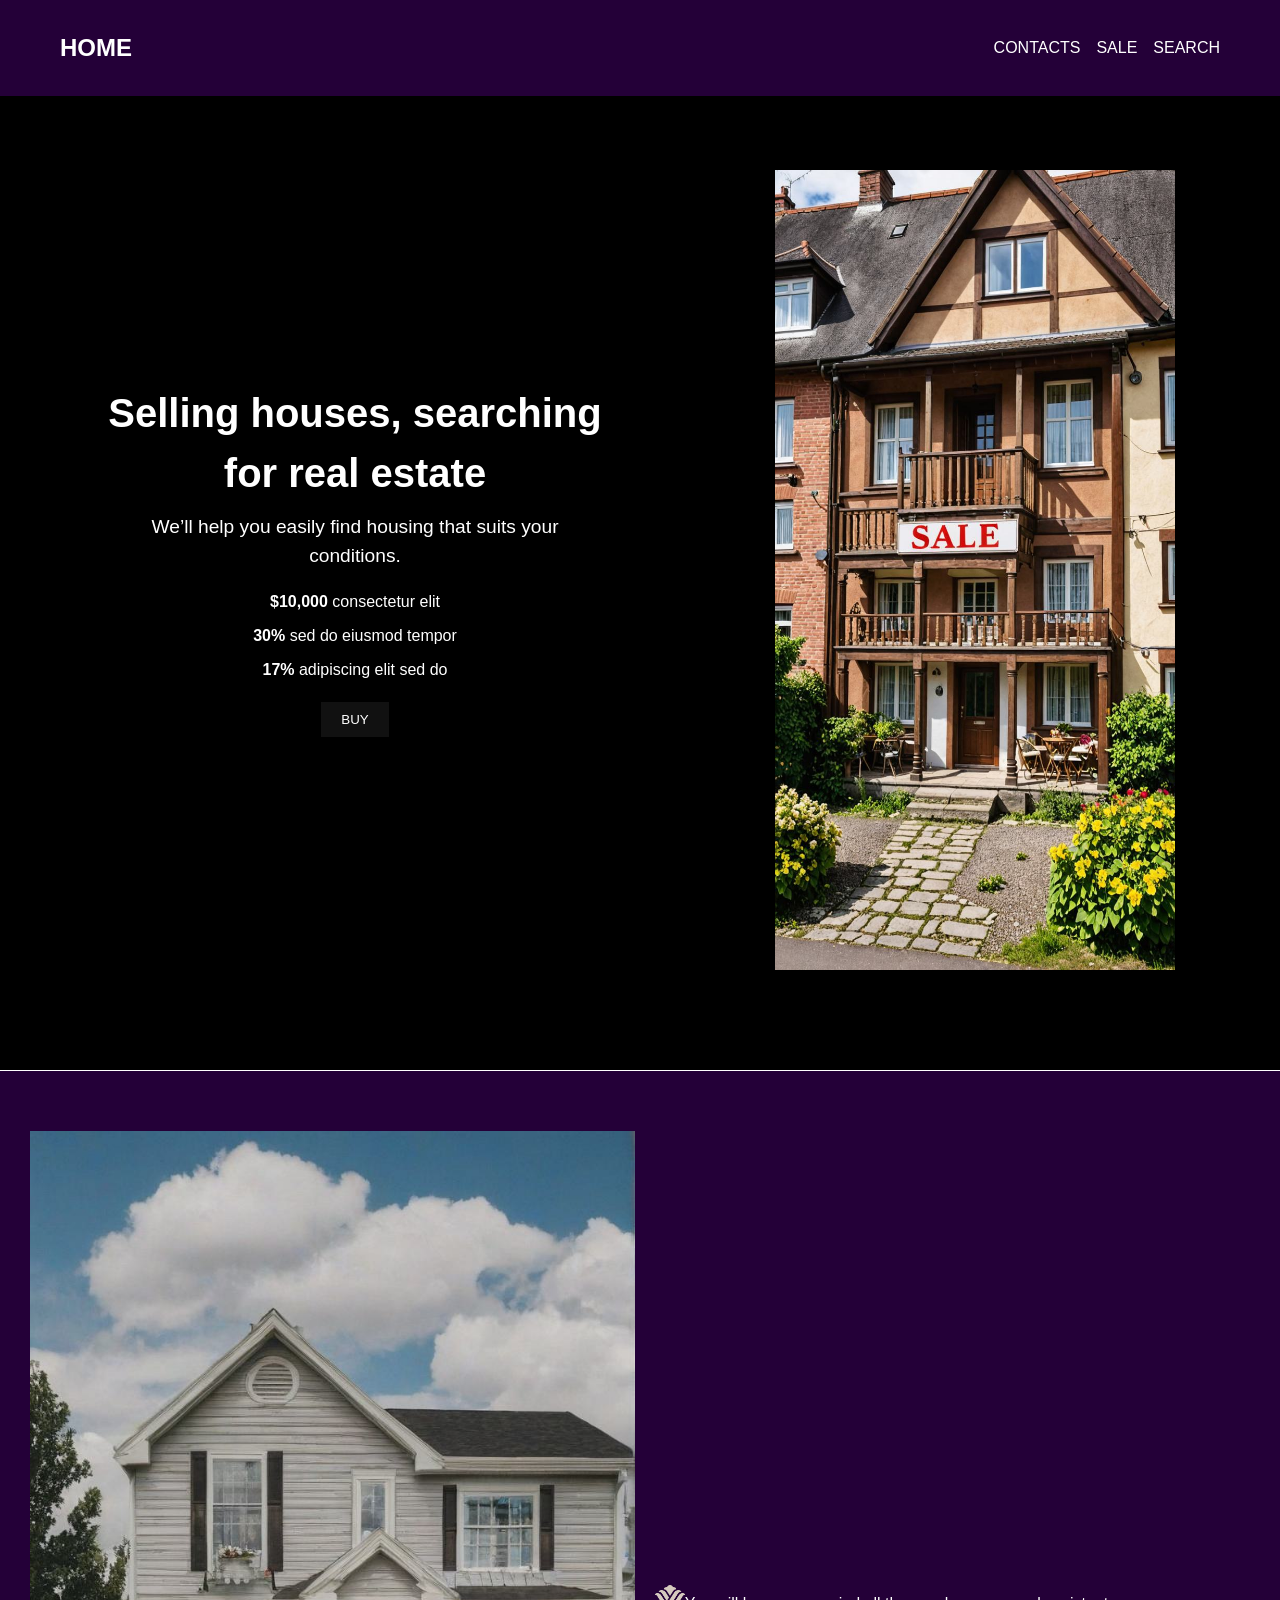
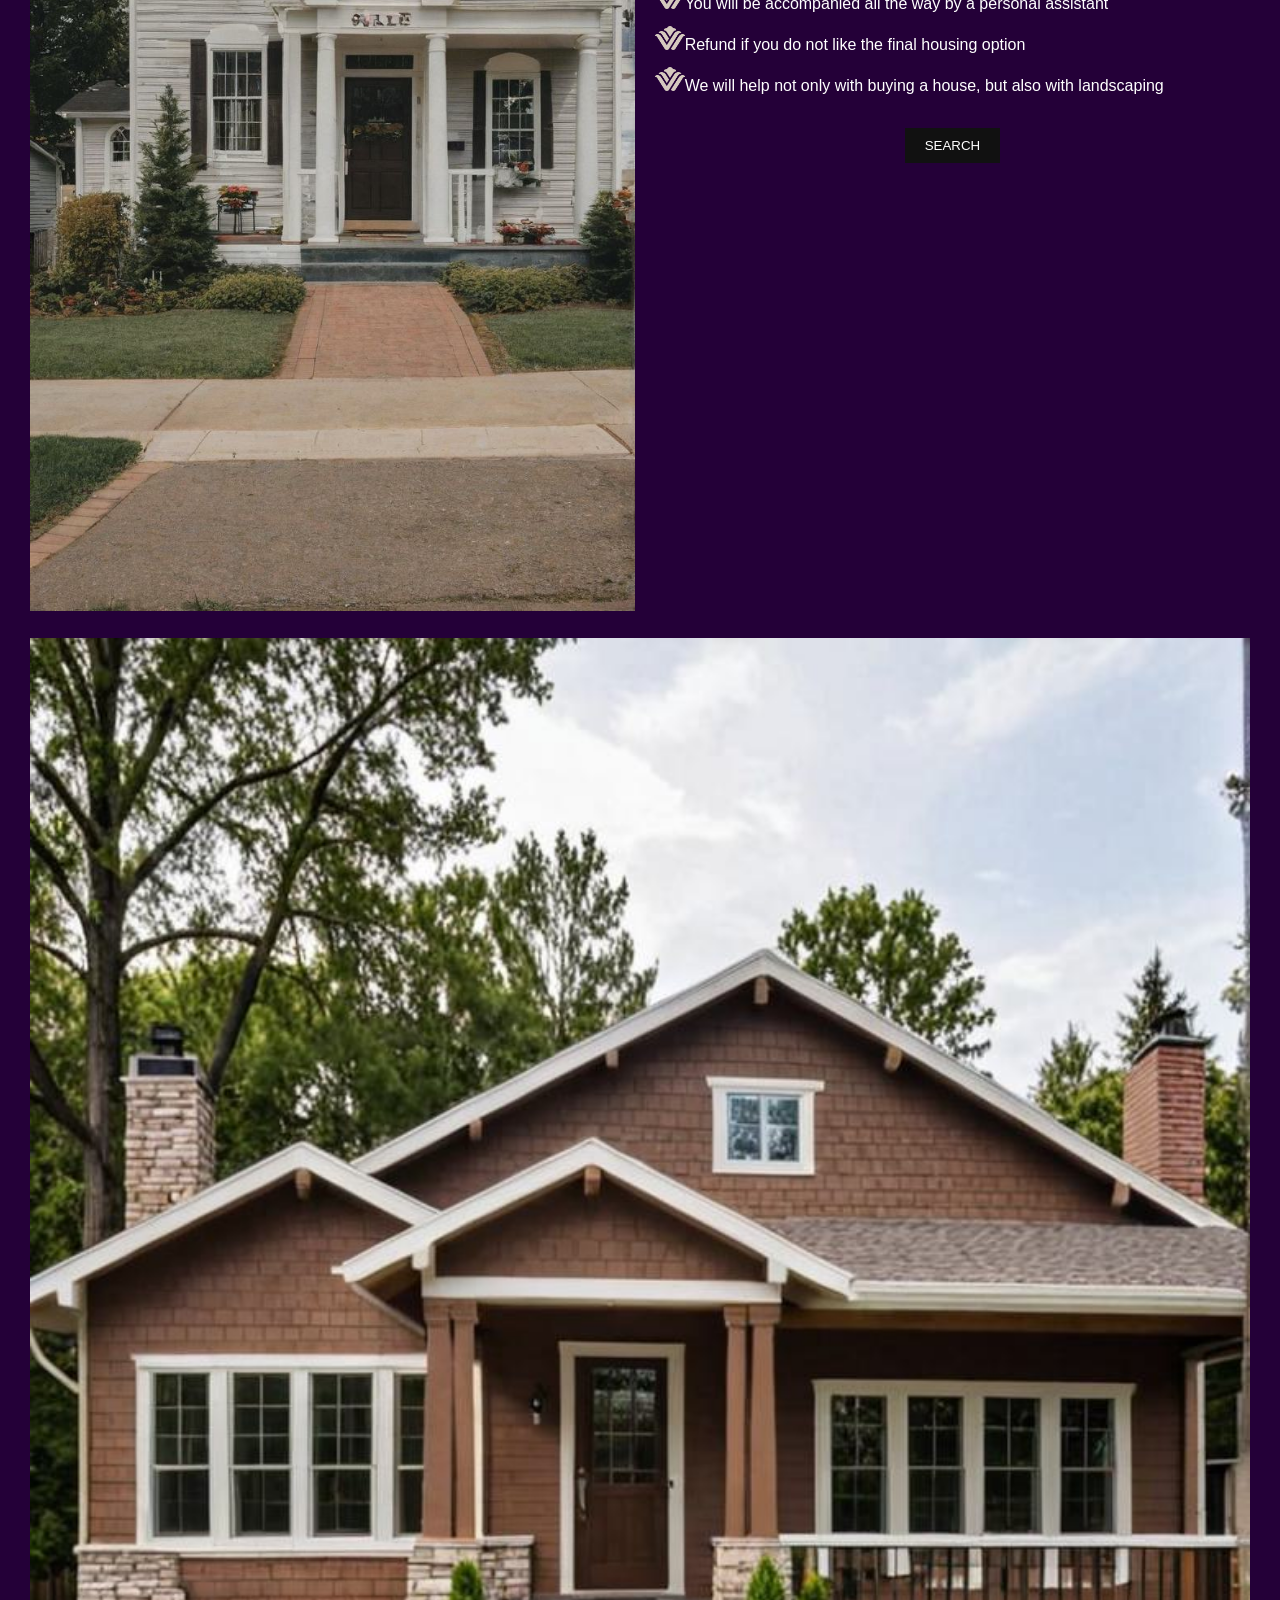
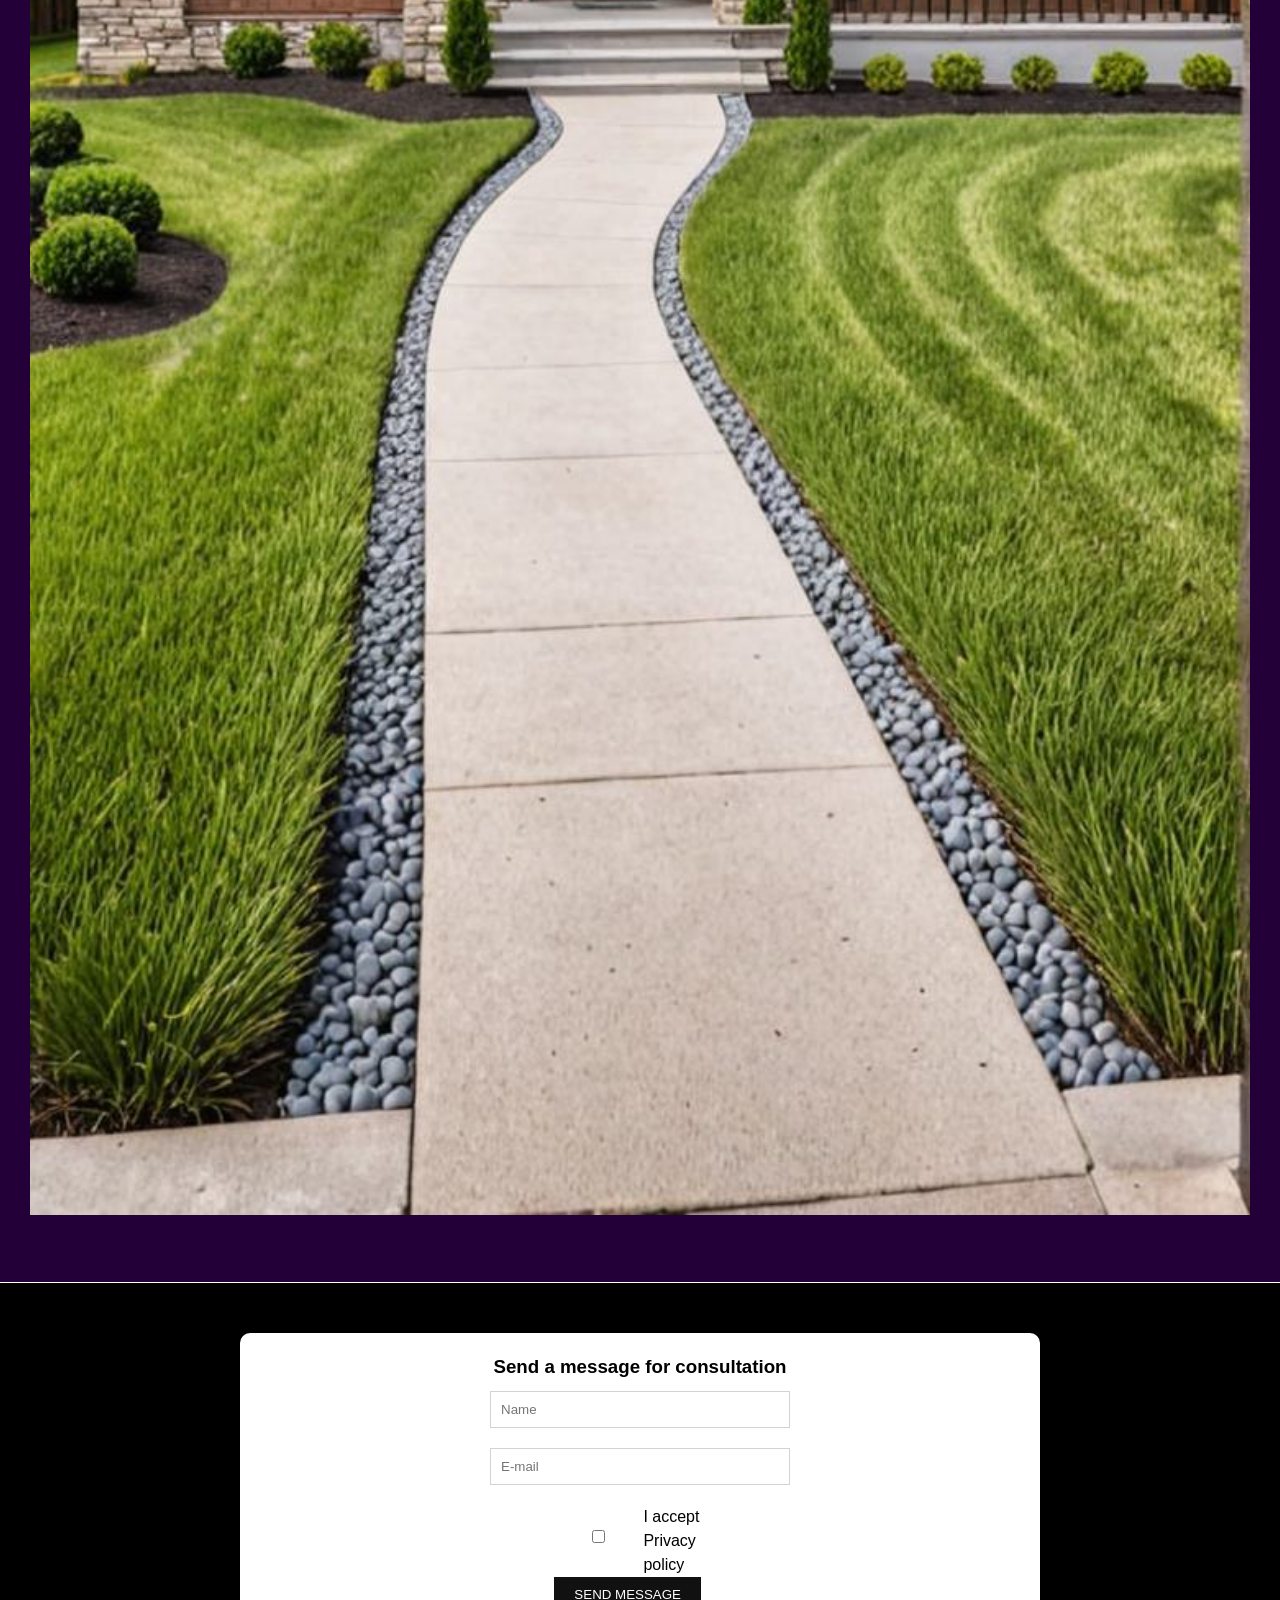
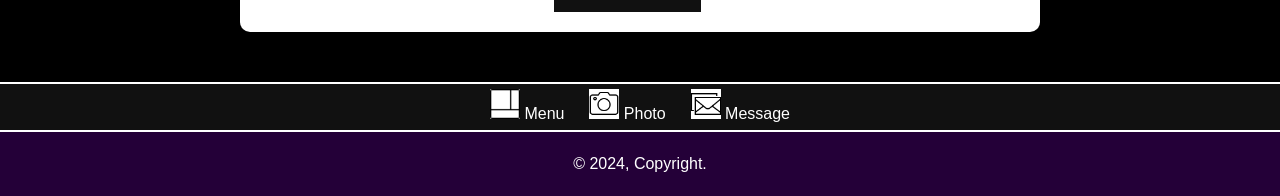
<file: index.html>
<!DOCTYPE html>
<html lang="en">

<head>
    <meta charset="UTF-8">
    <meta name="viewport" content="width=device-width, initial-scale=1.0">
    <title>Test</title>
    <link rel="stylesheet" href="assets/index.css">
</head>

<body>
    <header class="header">
        <div class="container">
            <h1 class="logo">HOME</h1>

            <nav>
                <ul class="nav-links">
                    <li><a href="#">CONTACTS</a></li>
                    <li><a href="#">SALE</a></li>
                    <li><a href="#">SEARCH</a></li>
                </ul>
            </nav>
        </div>
    </header>

    <main>
        <section class="hero">
            <div class="hero-content">
                <h2>Selling houses, searching for real estate</h2>
                <p>We’ll help you easily find housing that suits your conditions.</p>
                <ul>
                    <li><strong>$10,000</strong> consectetur elit</li>
                    <li><strong>30%</strong> sed do eiusmod tempor</li>
                    <li><strong>17%</strong> adipiscing elit sed do</li>
                </ul>
                <button class="btn1">BUY</button>
            </div>
            <img src="assets/img/дом1.jpg" alt="#" class="hero-image">
        </section>

        <section class="info">
            <div class="info-item"><img src="assets/img/дом2.jpg" alt="Building"></div>
            <div class="info-item-text">
                <ul>

                    <li> <img src="assets/img/text_logo1.png" alt="">You will be accompanied all the way by a personal
                        assistant</li>
                    <li> <img src="assets/img/text_logo1.png" alt="">Refund if you do not like the final housing option
                    </li>
                    <li> <img src="assets/img/text_logo1.png" alt="">We will help not only with buying a house, but also
                        with landscaping</li>
                </ul>
                <button class="btn2">SEARCH</button>
            </div>
            <div class="info-item"><img src="assets/img/дом3.jpg" alt="Building"></div>
        </section>

        <section class="contact">
            <div class="message">
                <form>
                    <h3>Send a message for consultation</h3>
                    <input type="text" name="name" placeholder="Name" required>
                    <input type="email" name="email" placeholder="E-mail" required>
                    <div>
                        <label class="privacy">
                            <input type="checkbox" name="privacy" required>
                            <p>I accept Privacy policy</p>
                        </label>
                        <button type="submit" class="btnf">SEND MESSAGE</button>
                    </div>

                </form>
                <div class="footer_picture"> </div>
            </div>
        </section>
    </main>

    <section class="footer_line">
        <div>
            <a><img src="assets/img/icons8-layout-grid-with-footer-24.png" alt=""> Menu</a>
            <a><img src="assets/img/icons8-камера-50.png" alt=""> Photo</a>
            <a><img src="assets/img/icons8-сообщения-50.png" alt=""> Message</a>
        </div>
    </section>

    <footer>
        <p>&copy; 2024, Copyright.</p>
    </footer>
</body>

</html>
</file>
<file: assets/index.css>
* {
    margin: 0;
    padding: 0;
    box-sizing: border-box;
    font-family: Arial, sans-serif;
}

body {
    background-color: #000000;
    color: #fff;
    font-size: 1rem; 
    line-height: 1.5;
}

.container {
    max-width: 1200px;
    margin: 0 auto;
    padding: 1.25rem;
    display: flex;
    justify-content: space-between;
    align-items: center;
}

.header {
    position: fixed;
    top: 0;
    width: 100%;
    background: rgba(45, 1, 70, 0.8);
    padding: 0.625rem 0;
    z-index: 1000;
}

.logo {
    font-size: 1.5rem; 
    font-weight: bold;
    transition: font-size 0.3s;
}

.nav-links {
    list-style: none;
    display: flex;
    gap: 1rem; 
}

.nav-links a {
    color: #fff;
    text-decoration: none;
    transition: color 0.3s;
}

.hero {
    display: flex;
    justify-content: space-around;
    align-items: center;
    padding: 9.375rem 1.25rem 6.25rem; 
    flex-wrap: wrap;
}

.hero-content {
    max-width: 500px;
    text-align: center;
}

.hero-content h2 {
    font-size: 2.5rem; 
    margin-bottom: 0.625rem; 
    transition: font-size 0.3s;
}

.hero-content p {
    font-size: 1.2rem; 
    margin-bottom: 1.25rem; 
    transition: font-size 0.3s;
}

.hero ul {
    list-style: none;
    margin-bottom: 1.25rem; 
}

.hero ul li {
    margin-bottom: 0.625rem; 
    font-size: 1rem; 
    transition: font-size 0.3s;
}

.btn1, .btn2, .btnf {
    background-color: #111;
    color: #fff;
    padding: 0.625rem 1.25rem; 
    border: none;
    cursor: pointer;
}

.btn1:hover, .btn2:hover, .btnf:hover {
    background-color: #060d52;
    color: #fff;
}

.hero-image {
    width: 100%;
    max-width: 25rem; 
    height: auto;
    margin-top: 1.25rem; 
    transition: max-width 0.3s;
}

.info {
    display: flex;
    justify-content: space-between;
    padding: 3.125rem 1.25rem;
    background-color: rgba(45, 1, 70, 0.8);
    border-top: 1px solid #fff;
    border-bottom: 1px solid #fff;
    flex-wrap: wrap;
}

.info-item {
    flex: 1 1 18.75rem; 
    margin: 0.625rem; 
    transition: flex 0.3s;
}

.info-item-text {
    display: flex;
    justify-content: center;
    align-items: center;
    flex-direction: column;
    gap: 1.875rem; 
    padding: 0.625rem; 
}

.info-item-text ul {
    display: flex;
    flex-direction: column;
    gap: 0.625rem; 
    list-style-type: none;
}

.info-item img {
    width: 100%;
    height: auto;
    transition: width 0.3s;
}

.info-item-text img {
    width: 5%;
}

.contact {
    display: flex;
    padding: 3.125rem 1.25rem;
    justify-content: center;
}

.message {
    background-color: #fff;
    display: flex;
    border-radius: 0.625rem; 
    width: 100%;
    max-width: 50rem; 
    height: max-content;
    flex-wrap: wrap;
    transition: max-width 0.3s;
}

.footer_picture {
    width: 50%;
    background-image: url('./img/дом\ 4.jpg');
    background-size: cover;
    background-position: center;
    transition: width 0.3s;
}

form {
    display: flex;
    justify-content: center;
    flex-direction: column;
    align-items: center;
    padding: 1.25rem; 
    border-radius: 0.3125rem; 
    width: 100%;
    color: #000;
    gap: 0.625rem; 
}

form input {
    width: 100%;
    max-width: 18.75rem; 
    margin-bottom: 0.625rem; 
    padding: 0.625rem; 
    border: 1px solid lightgray;
    transition: max-width 0.3s;
}

.footer_line {
    background-color: #111;
    border-top: 2px solid #fff;
    border-bottom: 2px solid #fff;
    display: flex;
    align-items: center;
    justify-content: center;
    height: 3.125rem; 
}

.footer_line div {
    display: flex;
    justify-content: space-between;
    align-items: center;
    width: 100%;
    max-width: 18.75rem;
}

footer {
    text-align: center;
    padding: 1.25rem;
    background: rgba(45, 1, 70, 0.8);
}

.privacy {
    color: black;
    display: flex;
    align-items: center;
}
.footer_line a img {
    width: 1.875rem; 
    height: 1.875rem; 
    transition: width 0.3s, height 0.3s;
    background-color: #fff;
}

@media (max-width: 768px) {
    .hero {
        flex-direction: column;
        text-align: center;
    }

    .hero-content {
        max-width: 100%;
    }

    .hero-image {
        max-width: 18.75rem; 
    }

    .info {
        flex-direction: column;
    }

    .info-item {
        flex: 1 1 100%;
    }

    .message {
        flex-direction: column;
    }

    .footer_picture {
        width: 100%;
        height: 12.5rem; 
    }
}

@media (max-width: 480px) {
    .header {
        font-size: 0.625rem; 
        height: 4.375rem; 
        display: flex;
        align-items: center;
        position: relative;
    }

    .logo {
        font-size: 1rem; 
    }

    .hero-content h2 {
        font-size: 1.5rem; 
    }

    .hero-content p {
        font-size: 1rem; 
    }

    .hero-content ul {
        font-size: 0.9rem; 
    }

    .hero {
        padding: 1.875rem 0.9375rem; 
    }

    .btn1, .btn2 {
        font-size: 0.9rem; 
    }

    .info {
        padding: 1.25rem; 
    }

    .info-item-text {
        font-size: 0.9rem; 
    }

    .contact {
        padding: 0.625rem; 
    }

    .message {
        width: 100%;
        font-size: 0.9rem; 
    }

    .message h3 {
        font-size: 1rem; 
    }

    form input {
        font-size: 0.9rem; 
    }

    .btnf {
        font-size: 0.9rem; 
    }

    .footer_line a img {
        width: 1.25rem; 
        height: 1.25rem; 
    }

    footer {
        font-size: 0.9rem; 
    }
}
</file>
